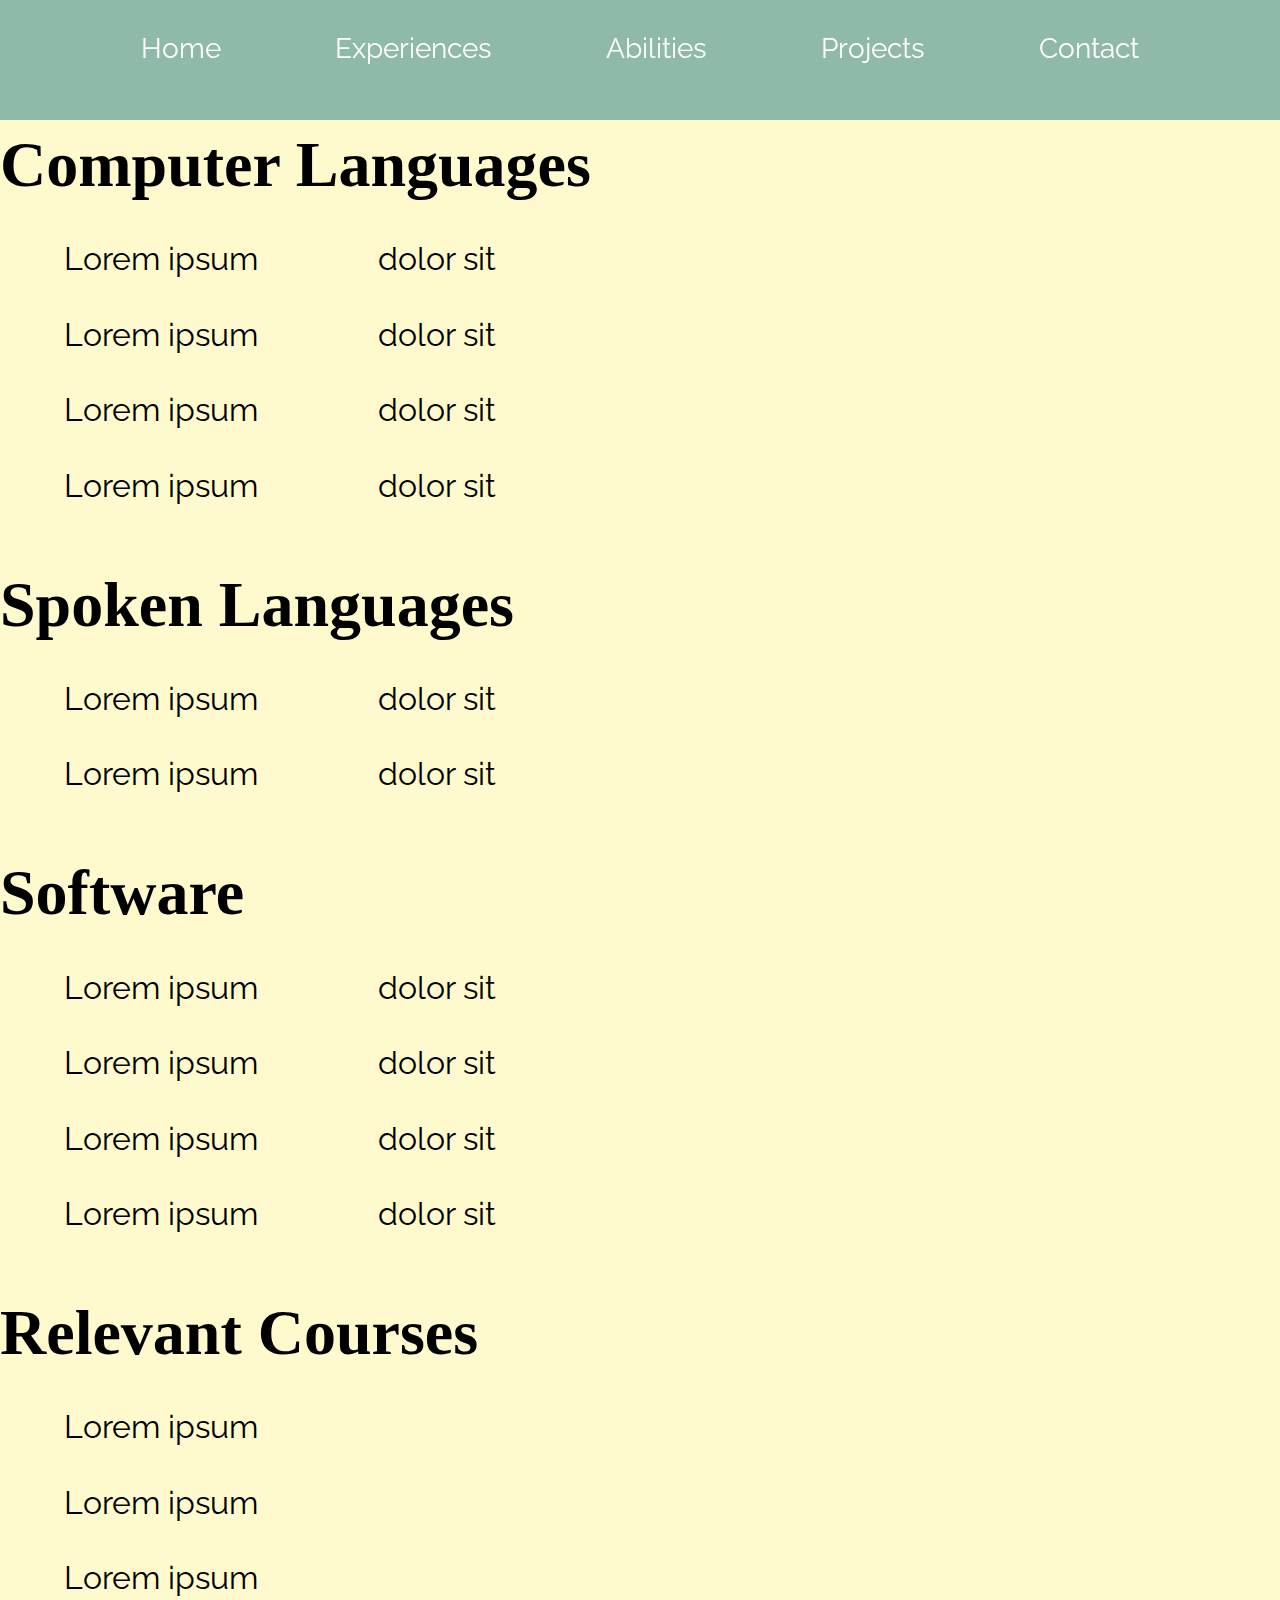
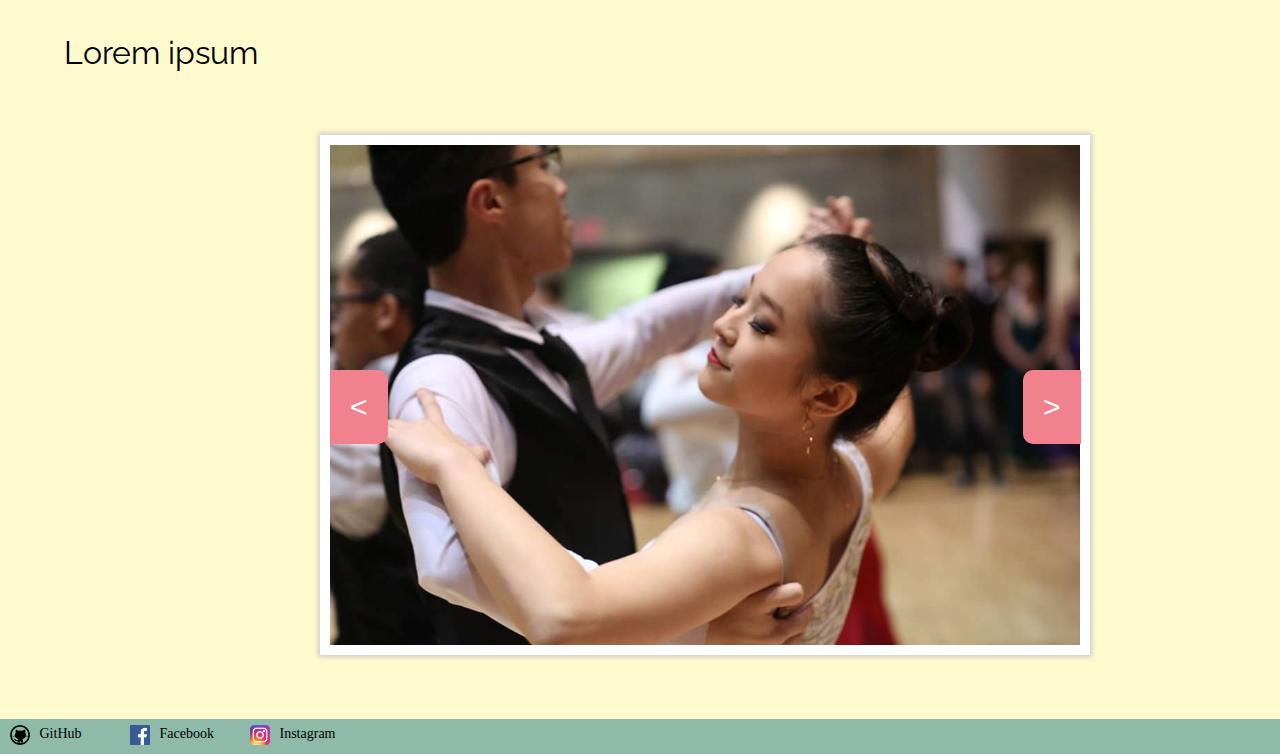
<file: abilities.html>
<!DOCTYPE html>

<html>
<link rel="stylesheet" type="text/css" href="css/abStyle.css">

<head>
    <meta http-equiv="Content-Type" content="text/html; charset=UTF-8">    
    <meta http-equiv="X-UA-Compatible" content="IE=edge">
    <meta name="viewport" content="width=device-width, initial-scale=1">
    <title>Abilities</title>                           

</head>


    


<body style="background-image: url(img/bg.png);">
    <div class="header" >
            <div class ="navbar" id = 'nav'></div>
            <div class = "navbar" id= 'nav'>
                <div class="rectangle"></div>
                <div class="navbar ul li" id='nav'>
                    <ul>
                        <li><a href="index.html">Home</a></li>
                        <li><a href= "experiences.html">Experiences</a></li>
                        <li><a href="abilities.html"> Abilities </a></li>
                        <li><a href="projects.html"> Projects </a></li>
                        <li><a href="contact.html"> Contact </a></li>
                    </ul>
                </div>
            </div>
    </div>

    <h1 class="first">Computer Languages</h1>
    <section class="list1">
        <p> Lorem ipsum 
            &nbsp;&nbsp;&nbsp;&nbsp;&nbsp;&nbsp; &nbsp;&nbsp;&nbsp;&nbsp;&nbsp;&nbsp; 
            dolor sit 
        </p>
        <p> Lorem ipsum 
            &nbsp;&nbsp;&nbsp;&nbsp;&nbsp;&nbsp; &nbsp;&nbsp;&nbsp;&nbsp;&nbsp;&nbsp; 
            dolor sit 
        </p>
        <p> Lorem ipsum 
            &nbsp;&nbsp;&nbsp;&nbsp;&nbsp;&nbsp; &nbsp;&nbsp;&nbsp;&nbsp;&nbsp;&nbsp; 
            dolor sit 
        </p>
        <p> Lorem ipsum 
            &nbsp;&nbsp;&nbsp;&nbsp;&nbsp;&nbsp; &nbsp;&nbsp;&nbsp;&nbsp;&nbsp;&nbsp; 
            dolor sit 
        </p>
    </section>
    
    <h1 class="two">Spoken Languages</h1>
    <section class="list1">
        <p> Lorem ipsum 
            &nbsp;&nbsp;&nbsp;&nbsp;&nbsp;&nbsp; &nbsp;&nbsp;&nbsp;&nbsp;&nbsp;&nbsp; 
            dolor sit 
        </p>
        <p> Lorem ipsum 
            &nbsp;&nbsp;&nbsp;&nbsp;&nbsp;&nbsp; &nbsp;&nbsp;&nbsp;&nbsp;&nbsp;&nbsp; 
            dolor sit 
        </p>
    </section>
    
    <h1 class="two">Software</h1>
    <section class="list1">
        <p> Lorem ipsum 
            &nbsp;&nbsp;&nbsp;&nbsp;&nbsp;&nbsp; &nbsp;&nbsp;&nbsp;&nbsp;&nbsp;&nbsp; 
            dolor sit 
        </p>
        <p> Lorem ipsum 
            &nbsp;&nbsp;&nbsp;&nbsp;&nbsp;&nbsp; &nbsp;&nbsp;&nbsp;&nbsp;&nbsp;&nbsp; 
            dolor sit 
        </p>
        <p> Lorem ipsum 
            &nbsp;&nbsp;&nbsp;&nbsp;&nbsp;&nbsp; &nbsp;&nbsp;&nbsp;&nbsp;&nbsp;&nbsp; 
            dolor sit 
        </p>
        <p> Lorem ipsum 
            &nbsp;&nbsp;&nbsp;&nbsp;&nbsp;&nbsp; &nbsp;&nbsp;&nbsp;&nbsp;&nbsp;&nbsp; 
            dolor sit 
        </p>
    </section>
    
    <h1 class="two">Relevant Courses</h1>
    <section class="list1">
        <p> Lorem ipsum </p>
        <p> Lorem ipsum </p>
        <p> Lorem ipsum </p>
        <p> Lorem ipsum </p>
    </section>
        
    <div id="slider">
        <div id="box">
            <div class="temp">
                 <img src = "img/gal3.jpg">
            </div>
        </div>
        
        <button class="prev" onclick= "prevImage()";> <</button>
        <button class="next" onclick="nextImage()"> ></button>
    </div>

    
    <script type= "text/javascript">
        var slider_content = document.getElementById('box');

        // contain images in an array
        var image = ['img/gal3','img/gal4', 'img/gal1', 'img/gal6', 'img/gal2',  'img/gal5'];

        var i = image.length;


        // function for next slide 

        function nextImage(){
            if (i<image.length) {
                i= i+1;
            }else{
                i = 1;
            }
              slider_content.innerHTML = "<img src="+image[i-1]+".jpg>";
        }

        
        function prevImage(){
            if (i<image.length+1 && i>1) {
                i= i-1;
            }else{
                i = image.length;
            }
              slider_content.innerHTML = "<img src="+image[i-1]+".jpg>";

        }
    </script>
        
        <footer>
        <div class="footer-rect"></div>
        <div class = "footer-comp">
            <img src="img/github.png" class = "footer-img">
            <a href= "https://github.com/jramen/jiaminwang.git" target="_blank">
                <div class= "footer-text" id= "github-footer">GitHub</div>
            </a>
        </div>
        <div class = "footer-comp">
            <img src="img/facebook.png" class = "footer-img">
            <a href= "https://www.facebook.com/jiamin.wang9988" target="_blank">
                <div class= "footer-text" id= "facebook-footer">Facebook</div>
            </a>
        </div>
        <div class = "footer-comp">
            <img src="img/ig.png" class = "footer-img">
            <a href= "https://www.instagram.com/jammingwang/?hl=en" target="_blank">
                <div class= "footer-text" id= "instagram-footer">Instagram</div>
            </a>
        </div>
        
    </footer>
    </div>
</body></html>
</file>
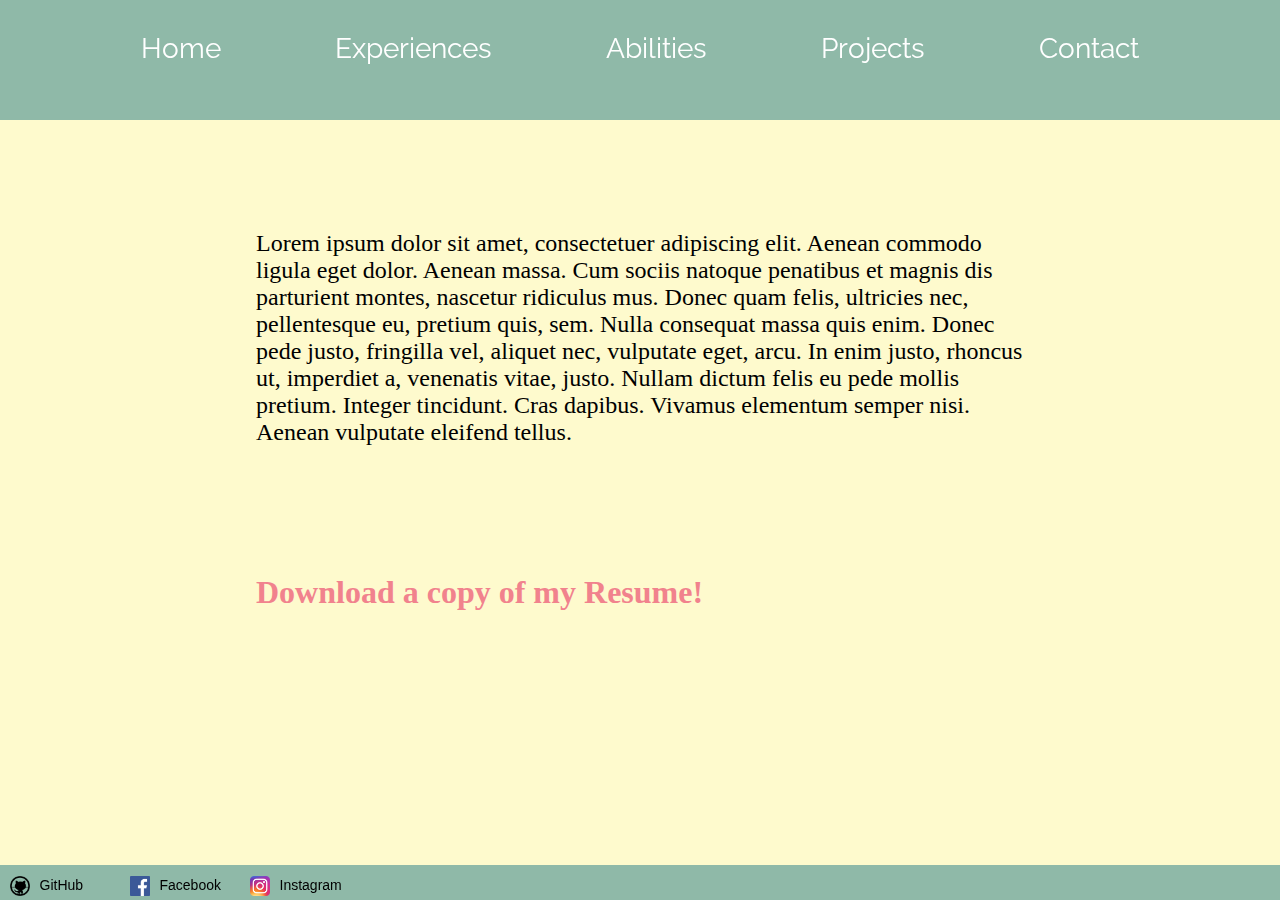
<file: contact.html>
<html>
<link rel="stylesheet" type="text/css" href="css/contactStyle.css">

<head>
	<title> Contact </title>
	<meta http-equiv="X-UA-Compatible" content="IE=edge">
    <meta name="viewport" content="width=device-width, initial-scale=1">
    <link rel="icon" href="img/phone.png">  
</head>

<body style="background-image: url(img/bg.png);">
     <div class="header">
            <div class ="navbar" id = 'nav'></div>
            <div class = "navbar" id= 'nav'>
                <div class="rectangle"></div>
                <div class="navbar ul li" id='nav'>
                    
                    <ul>
                        <li><a class="one" href="index.html">Home</a></li>
                        <li><a class="one" href= "experiences.html">Experiences</a></li>
                        <li><a class="one" href="abilities.html"> Abilities </a></li>
                        <li><a class="one" href="projects.html"> Projects </a></li>
                        <li><a class="one" href="contact.html"> Contact </a></li>
                    </ul>
                </div>
            </div>
    </div>
    
    
    <section class="intro centerWrapper" id="intro">
        <p>Lorem ipsum dolor sit amet, consectetuer adipiscing elit. Aenean commodo ligula eget dolor. Aenean massa. Cum sociis natoque penatibus et magnis dis parturient montes, nascetur ridiculus mus. Donec quam felis, ultricies nec, pellentesque eu, pretium quis, sem. Nulla consequat massa quis enim. Donec pede justo, fringilla vel, aliquet nec, vulputate eget, arcu. In enim justo, rhoncus ut, imperdiet a, venenatis vitae, justo. Nullam dictum felis eu pede mollis pretium. Integer tincidunt. Cras dapibus. Vivamus elementum semper nisi. Aenean vulputate eleifend tellus. </p>
        
        
    </section>
    
    <div class="resume">
        <strong>
        <a class="two" href= "resume.pdf" target="_blank"> Download a copy of my Resume!</a>
        </strong>
    </div>
    
       

    
    

    <footer>
        <div class = "footer-comp">
            <img src="img/github.png" class = "footer-img">
            <a href= "https://github.com/jramen/jiaminwang.git" target="_blank">
                <div class= "footer-text" id= "github-footer">GitHub</div>
            </a>
        </div>
        <div class = "footer-comp">
            <img src="img/facebook.png" class = "footer-img">
            <a href= "https://www.facebook.com/jiamin.wang9988" target="_blank">
                <div class= "footer-text" id= "facebook-footer">Facebook</div>
            </a>
        </div>
        <div class = "footer-comp">
            <img src="img/ig.png" class = "footer-img">
            <a href= "https://www.instagram.com/jammingwang/?hl=en" target="_blank">
                <div class= "footer-text" id= "instagram-footer">Instagram</div>
            </a>
        </div>
        <div class="footer-rect"></div>
    </footer>

</body>


</html>
</file>
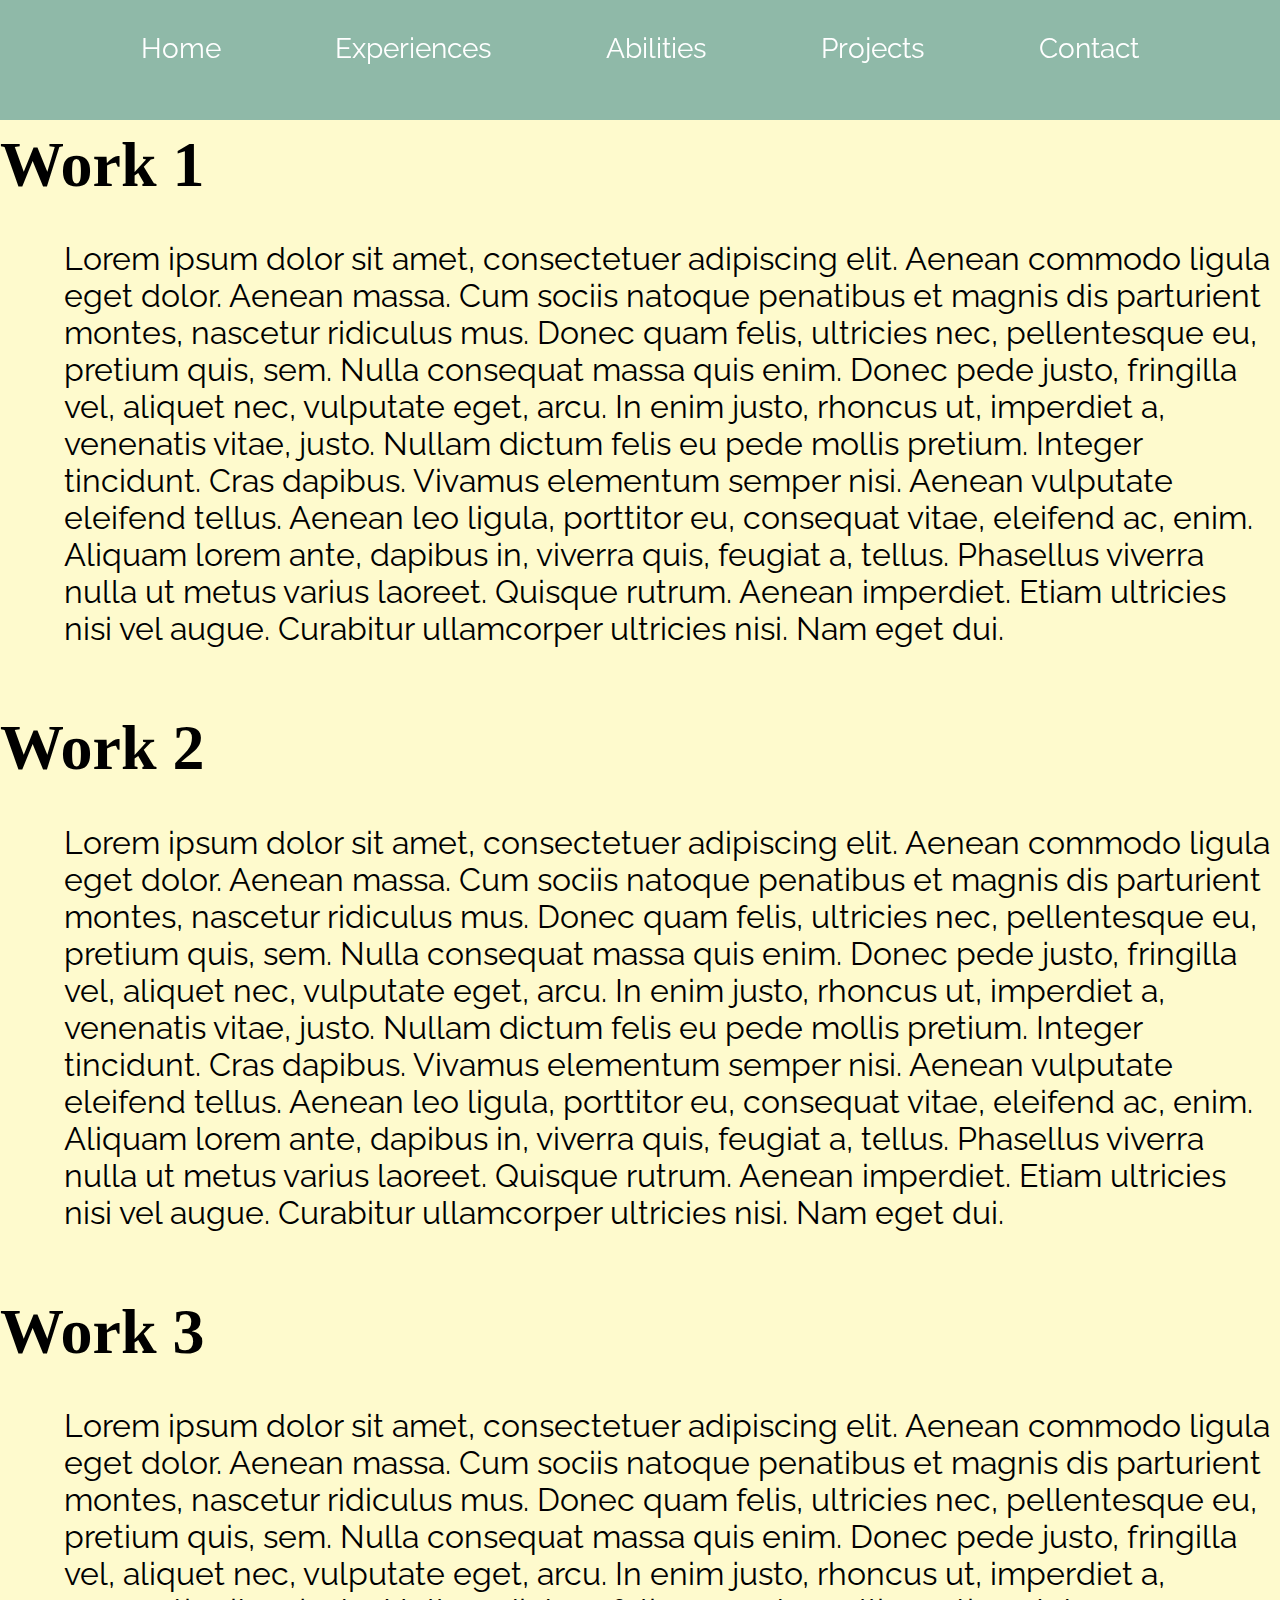
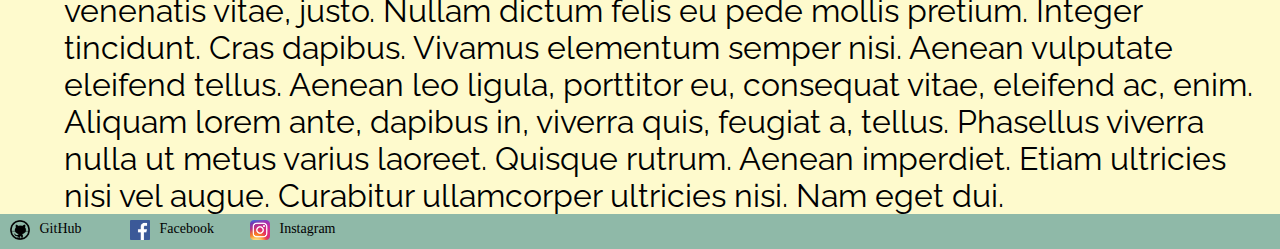
<file: experiences.html>
<!DOCTYPE html>

<html>
<link rel="stylesheet" type="text/css" href="css/abStyle.css">

<head>
    <meta http-equiv="Content-Type" content="text/html; charset=UTF-8">    
    <meta http-equiv="X-UA-Compatible" content="IE=edge">
    <meta name="viewport" content="width=device-width, initial-scale=1">
    <title>Abilities</title>                           

</head>


    


<body style="background-image: url(img/bg.png);">
    <div class="header" >
            <div class ="navbar" id = 'nav'></div>
            <div class = "navbar" id= 'nav'>
                <div class="rectangle"></div>
                <div class="navbar ul li" id='nav'>
                    <ul>
                        <li><a href="index.html">Home</a></li>
                        <li><a href= "experiences.html">Experiences</a></li>
                        <li><a href="abilities.html"> Abilities </a></li>
                        <li><a href="projects.html"> Projects </a></li>
                        <li><a href="contact.html"> Contact </a></li>
                    </ul>
                </div>
            </div>
    </div>

    <h1 class="first">Work 1</h1>
    <section class="list1">
        <p> Lorem ipsum dolor sit amet, consectetuer adipiscing elit. Aenean commodo ligula eget dolor. Aenean massa. Cum sociis natoque penatibus et magnis dis parturient montes, nascetur ridiculus mus. Donec quam felis, ultricies nec, pellentesque eu, pretium quis, sem. Nulla consequat massa quis enim. Donec pede justo, fringilla vel, aliquet nec, vulputate eget, arcu. In enim justo, rhoncus ut, imperdiet a, venenatis vitae, justo. Nullam dictum felis eu pede mollis pretium. Integer tincidunt. Cras dapibus. Vivamus elementum semper nisi. Aenean vulputate eleifend tellus. Aenean leo ligula, porttitor eu, consequat vitae, eleifend ac, enim. Aliquam lorem ante, dapibus in, viverra quis, feugiat a, tellus. Phasellus viverra nulla ut metus varius laoreet. Quisque rutrum. Aenean imperdiet. Etiam ultricies nisi vel augue. Curabitur ullamcorper ultricies nisi. Nam eget dui.
        </p>
       
    </section>
    
    <h1 class="two">Work 2</h1>
    <section class="list1">
        <p> Lorem ipsum dolor sit amet, consectetuer adipiscing elit. Aenean commodo ligula eget dolor. Aenean massa. Cum sociis natoque penatibus et magnis dis parturient montes, nascetur ridiculus mus. Donec quam felis, ultricies nec, pellentesque eu, pretium quis, sem. Nulla consequat massa quis enim. Donec pede justo, fringilla vel, aliquet nec, vulputate eget, arcu. In enim justo, rhoncus ut, imperdiet a, venenatis vitae, justo. Nullam dictum felis eu pede mollis pretium. Integer tincidunt. Cras dapibus. Vivamus elementum semper nisi. Aenean vulputate eleifend tellus. Aenean leo ligula, porttitor eu, consequat vitae, eleifend ac, enim. Aliquam lorem ante, dapibus in, viverra quis, feugiat a, tellus. Phasellus viverra nulla ut metus varius laoreet. Quisque rutrum. Aenean imperdiet. Etiam ultricies nisi vel augue. Curabitur ullamcorper ultricies nisi. Nam eget dui.
        </p>
    </section>
    
    <h1 class="two">Work 3</h1>
    <section class="list1">
        <p> Lorem ipsum dolor sit amet, consectetuer adipiscing elit. Aenean commodo ligula eget dolor. Aenean massa. Cum sociis natoque penatibus et magnis dis parturient montes, nascetur ridiculus mus. Donec quam felis, ultricies nec, pellentesque eu, pretium quis, sem. Nulla consequat massa quis enim. Donec pede justo, fringilla vel, aliquet nec, vulputate eget, arcu. In enim justo, rhoncus ut, imperdiet a, venenatis vitae, justo. Nullam dictum felis eu pede mollis pretium. Integer tincidunt. Cras dapibus. Vivamus elementum semper nisi. Aenean vulputate eleifend tellus. Aenean leo ligula, porttitor eu, consequat vitae, eleifend ac, enim. Aliquam lorem ante, dapibus in, viverra quis, feugiat a, tellus. Phasellus viverra nulla ut metus varius laoreet. Quisque rutrum. Aenean imperdiet. Etiam ultricies nisi vel augue. Curabitur ullamcorper ultricies nisi. Nam eget dui.
        </p>
    </section>
    
          
    
        
        <footer>
        <div class="footer-rect"></div>
        <div class = "footer-comp">
            <img src="img/github.png" class = "footer-img">
            <a href= "https://github.com/jramen/jiaminwang.git" target="_blank">
                <div class= "footer-text" id= "github-footer">GitHub</div>
            </a>
        </div>
        <div class = "footer-comp">
            <img src="img/facebook.png" class = "footer-img">
            <a href= "https://www.facebook.com/jiamin.wang9988" target="_blank">
                <div class= "footer-text" id= "facebook-footer">Facebook</div>
            </a>
        </div>
        <div class = "footer-comp">
            <img src="img/ig.png" class = "footer-img">
            <a href= "https://www.instagram.com/jammingwang/?hl=en" target="_blank">
                <div class= "footer-text" id= "instagram-footer">Instagram</div>
            </a>
        </div>
        
    </footer>
    </div>
</body></html>
</file>
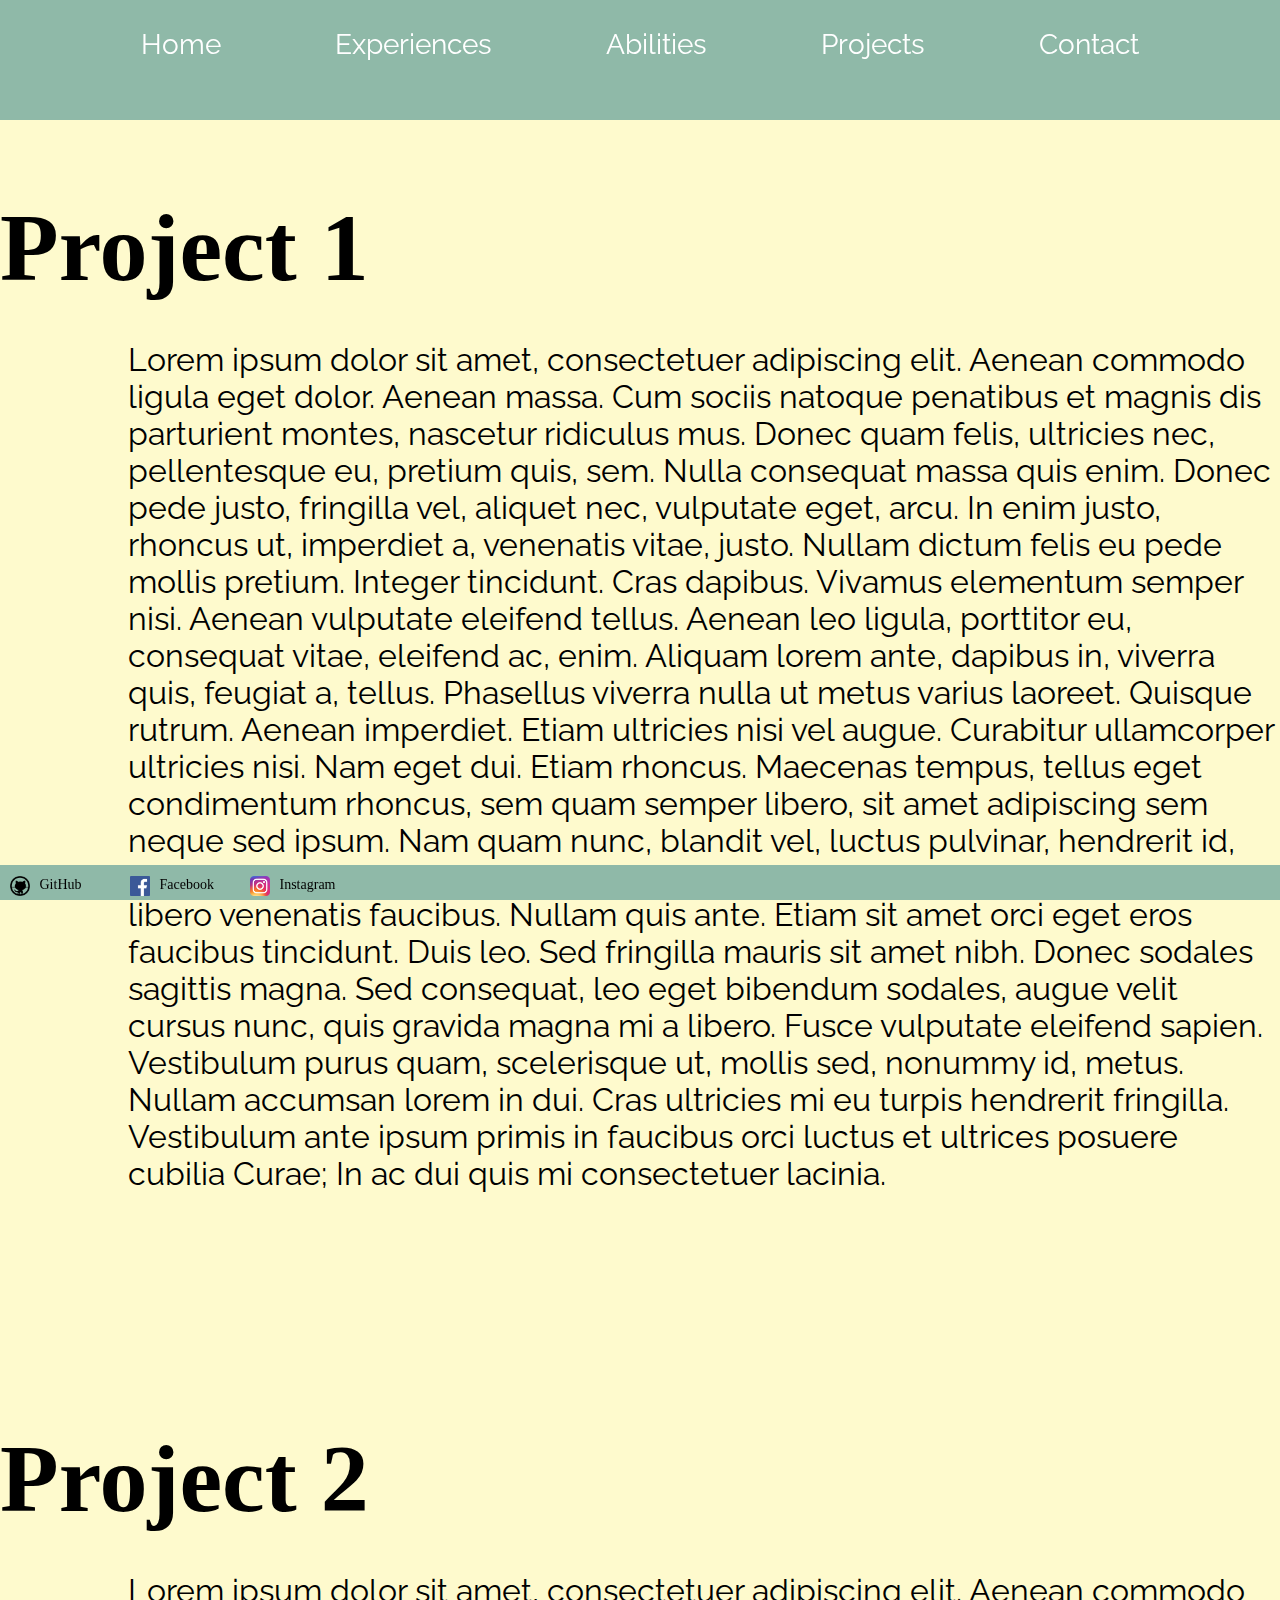
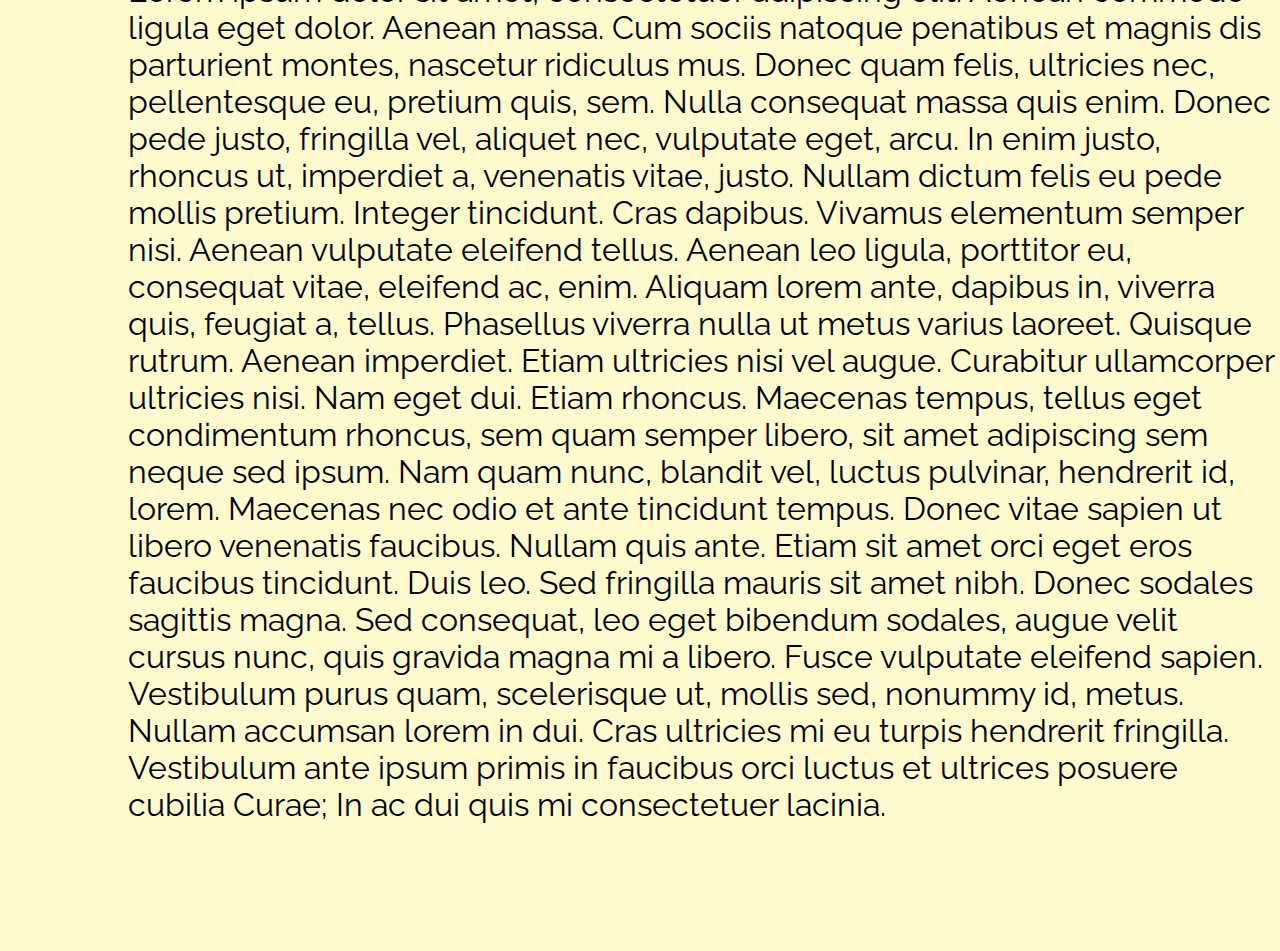
<file: projects.html>
<html>
<link rel="stylesheet" type="text/css" href="css/projStyle.css">
    
<head>
    <title>Projects</title> 
</head>

<body style="background-image: url(img/bg.png);">
    <div class="header" >
            <div class ="navbar" id = 'nav'></div>
            <div class = "navbar" id= 'nav'>
                <div class="rectangle"></div>
                <div class="navbar ul li" id='nav'>
                    <ul>
                        <li><a href="index.html">Home</a></li>
                        <li><a href= "experiences.html">Experiences</a></li>
                        <li><a href="abilities.html"> Abilities </a></li>
                        <li><a href="projects.html"> Projects </a></li>
                        <li><a href="contact.html"> Contact </a></li>
                    </ul>
                </div>
            </div>
    </div>

    <h1 class="first">Project 1</h1>
    <section class="parallax">
        <div class="parallax-inner" >
            <p>Lorem ipsum dolor sit amet, consectetuer adipiscing elit. Aenean commodo ligula eget dolor. Aenean massa. Cum sociis natoque penatibus et magnis dis parturient montes, nascetur ridiculus mus. Donec quam felis, ultricies nec, pellentesque eu, pretium quis, sem. Nulla consequat massa quis enim. Donec pede justo, fringilla vel, aliquet nec, vulputate eget, arcu. In enim justo, rhoncus ut, imperdiet a, venenatis vitae, justo. Nullam dictum felis eu pede mollis pretium. Integer tincidunt. Cras dapibus. Vivamus elementum semper nisi. Aenean vulputate eleifend tellus. Aenean leo ligula, porttitor eu, consequat vitae, eleifend ac, enim. Aliquam lorem ante, dapibus in, viverra quis, feugiat a, tellus. Phasellus viverra nulla ut metus varius laoreet. Quisque rutrum. Aenean imperdiet. Etiam ultricies nisi vel augue. Curabitur ullamcorper ultricies nisi. Nam eget dui.

            Etiam rhoncus. Maecenas tempus, tellus eget condimentum rhoncus, sem quam semper libero, sit amet adipiscing sem neque sed ipsum. Nam quam nunc, blandit vel, luctus pulvinar, hendrerit id, lorem. Maecenas nec odio et ante tincidunt tempus. Donec vitae sapien ut libero venenatis faucibus. Nullam quis ante. Etiam sit amet orci eget eros faucibus tincidunt. Duis leo. Sed fringilla mauris sit amet nibh. Donec sodales sagittis magna. Sed consequat, leo eget bibendum sodales, augue velit cursus nunc, quis gravida magna mi a libero. Fusce vulputate eleifend sapien. Vestibulum purus quam, scelerisque ut, mollis sed, nonummy id, metus. Nullam accumsan lorem in dui. Cras ultricies mi eu turpis hendrerit fringilla. Vestibulum ante ipsum primis in faucibus orci luctus et ultrices posuere cubilia Curae; In ac dui quis mi consectetuer lacinia. </p>

        </div>
    </section>
    
    <h1 class="two">Project 2</h1>
    <section class="parallax2">
        <div class="parallax-inner2">
            <p>Lorem ipsum dolor sit amet, consectetuer adipiscing elit. Aenean commodo ligula eget dolor. Aenean massa. Cum sociis natoque penatibus et magnis dis parturient montes, nascetur ridiculus mus. Donec quam felis, ultricies nec, pellentesque eu, pretium quis, sem. Nulla consequat massa quis enim. Donec pede justo, fringilla vel, aliquet nec, vulputate eget, arcu. In enim justo, rhoncus ut, imperdiet a, venenatis vitae, justo. Nullam dictum felis eu pede mollis pretium. Integer tincidunt. Cras dapibus. Vivamus elementum semper nisi. Aenean vulputate eleifend tellus. Aenean leo ligula, porttitor eu, consequat vitae, eleifend ac, enim. Aliquam lorem ante, dapibus in, viverra quis, feugiat a, tellus. Phasellus viverra nulla ut metus varius laoreet. Quisque rutrum. Aenean imperdiet. Etiam ultricies nisi vel augue. Curabitur ullamcorper ultricies nisi. Nam eget dui.

            Etiam rhoncus. Maecenas tempus, tellus eget condimentum rhoncus, sem quam semper libero, sit amet adipiscing sem neque sed ipsum. Nam quam nunc, blandit vel, luctus pulvinar, hendrerit id, lorem. Maecenas nec odio et ante tincidunt tempus. Donec vitae sapien ut libero venenatis faucibus. Nullam quis ante. Etiam sit amet orci eget eros faucibus tincidunt. Duis leo. Sed fringilla mauris sit amet nibh. Donec sodales sagittis magna. Sed consequat, leo eget bibendum sodales, augue velit cursus nunc, quis gravida magna mi a libero. Fusce vulputate eleifend sapien. Vestibulum purus quam, scelerisque ut, mollis sed, nonummy id, metus. Nullam accumsan lorem in dui. Cras ultricies mi eu turpis hendrerit fringilla. Vestibulum ante ipsum primis in faucibus orci luctus et ultrices posuere cubilia Curae; In ac dui quis mi consectetuer lacinia. </p>
        </div>
    </section>
    
    <footer>
        
        <div class = "footer-comp">
            <img src="img/github.png" class = "footer-img">
            <a href= "https://github.com/jramen/jiaminwang.git" target="_blank">
                <div class= "footer-text" id= "github-footer">GitHub</div>
            </a>
        </div>
        <div class = "footer-comp">
            <img src="img/facebook.png" class = "footer-img">
            <a href= "https://www.facebook.com/jiamin.wang9988" target="_blank">
                <div class= "footer-text" id= "facebook-footer">Facebook</div>
            </a>
        </div>
        <div class = "footer-comp">
            <img src="img/ig.png" class = "footer-img">
            <a href= "https://www.instagram.com/jammingwang/?hl=en" target="_blank">
                <div class= "footer-text" id= "instagram-footer">Instagram</div>
            </a>
        </div>
        <div class="footer-rect"></div>
        
    </footer>

</body>  
</html>
</file>
<file: css/abStyle.css>
@import url('https://fonts.googleapis.com/css?family=Raleway');
@import url('https://fonts.googleapis.com/css?family=Oswald');

*{
    padding: 0px;
    margin:0px;
    box-sizing: border-box;
}

footer {
 bottom: 0;
 width: 100%;
}


.header{
    height:0%;
    width:100%;
    margin:auto;
    top: 0;
    background-size:cover;
}

.navbar{
    height: 15%;
    width:100%;
    position: fixed;
    top: 0px;
    left: 0px;
    text-align: center;
    transition: 0.5s;
    z-index: 900;
}

.navbar ul li{
    list-style-type:none;
    display: inline-block;
    padding: 18px 55px;
    color: white;
    font-size: 28px;
    font-family: 'Raleway', sans-serif;
    cursor: pointer;
    border-radius: 10px;
    transition: 0.2s;
    opacity: 1;
    padding-top: 2.5%;
}

.navbar ul li:hover{
    background: #F1828D; 
}

.intro {
    text-align: left;
    font-size:150%;
    color: black;
    letter-spacing: 1%;
    margin: 15% 0;
    margin-bottom: 0%;
    padding-top: 3%;
    padding-left: 35%;
    padding-right: 10%
}

.rectangle {
    min-height: 120px;
    background-color: #8FB9A8;
}


a:link
{
    color:#FFFFFF;
    opacity=1; 
    text-decoration: none;
}

a:visited
{
    color:#FFFFFF;
    opacity=1;
    text-decoration: none;
}

a:hover 
{
    color:#FFFFFF;
    opacity=1;
    text-decoration: none;
}

.footer-comp {
	float: left;
	width: 120px;
	height: 30px;
	transition: all 0.25s;
}

.footer-img {
	height: 65%;
	margin: 5%;
	margin-right: 10px;
	margin-left: 10px;
	border: none;
	float: left;
}


.footer-text {
	font-size: 14px;
	line-height: 30px;
	text-align: center;	
	color: black;
	float: left;
}

.footer-rect {
    width: 100%;
    height: 35px;
    background-color: #8FB9A8;
    z-index:  -1;
    position: absolute;
}

img{
    width: 100;
    height: 500px;
}

#slider {
    width: 770px;
    height: 520px;
    margin: 5% 25%;
    position: relative;
    border: 10px solid white;
    box-shadow: 0px 0px 5px 2px #ccc;
    z-index: 800;
}

button {
    padding:20px;
    border: none;
    background: #F1828D;
    font-size: 30px;
    color: white;
    position: absolute;
    top: 45%; 
    cursor: pointer;
}

.next {
    border-radius: 10px 0px 0px 10px;
    margin-left: 693px;
}

.prev {
    border-radius: 0px 10px 10px 0px;
}

p{
    text-align: left;
    font-size: 200%;
    color: black;
    letter-spacing: 1%;
    padding-top: 3%;
    padding-left: 5%;
    font-family: 'Raleway', sans-serif; 
}

h1.first{
    text-align:left;
    font-size:400%;
    color: black;
    letter-spacing: 1%;
    margin: 10% 0;
    margin-bottom: 0%;
}

h1.two{
    text-align:left;
    font-size: 400%;
    color: black;
    letter-spacing: 1%;
    margin: 5% 0;
    margin-bottom: 0%;
}

list1 {
    padding-left: 10%; 
    font-size: 90%;
    color: black; 
}

@media (max-width: 600px) {
    .navbar ul li{
        list-style-type:none;
        display: inline-block;
        padding: 9px 21px;
        color: white;
        font-size: 20px;
        font-family: 'Raleway', sans-serif;
        cursor: pointer;
        border-radius: 10px;
        transition: 0.2s;
        opacity: 1;
        padding-top: 2.2%; 
        
    }
    
    .rectangle {
        min-height: 90px;
        background-color: #8FB9A8;
    }
    
    .footer-img {
        height: 50%;
        width: 13%;
        margin: 5%;
        margin-right: 2px;
        margin-left: 10px;
        border: none;
        float: left;
    }
    

    .footer-text {
        font-size: 13px;
        line-height: 30px;
        text-align: center;	
        color: black;
        float: left;
        
    }

   
    h1.first{
        padding-top: 19%;
        text-align:left;
        font-size:200%;
        color: black;
        letter-spacing: 1%;
        margin: 10% 0;
        margin-bottom: 0%;
    }

    h1.two{
        text-align:left;
        font-size: 200%;
        color: black;
        letter-spacing: 1%;
        margin: 5% 0;
        margin-bottom: 0%;
    }
    p{
        text-align: left;
        font-size: 100%;
        color: black;
        letter-spacing: 1%;
        padding-top: 3%;
        padding-left: 5%;
        font-family: 'Raleway', sans-serif; 
    }
    
    img{
        width: 280px;
        height: 200px;
    }

    #slider {
        width: 300px;
        height: 220px;
        margin: 5% 8%;
        position: relative;
        border: 10px solid white;
        box-shadow: 0px 0px 5px 2px #ccc;
        z-index: 800;
    }

    button {
        padding:2px;
        border: none;
        background: #F1828D;
        font-size:30px;
        color: white;
        position: absolute;
        top: 45%; 
        cursor: pointer;
    }
    
    .next {
        border-radius: 10px 0px 0px 10px;
        margin-left: 259px;
    }

}
</file>
<file: css/contactStyle.css>
@import url('https://fonts.googleapis.com/css?family=Raleway');
@import url('https://fonts.googleapis.com/css?family=Oswald');


*{
    padding: 0px;
    margin:0px;
    box-sizing: border-box;
}


.header{
    height:0%;
    width:100%;
    margin:auto;
    top: 0;
    background-size:cover;
}

.navbar{
    height: 15%;
    width:100%;
    position: fixed;
    top: 0px;
    left: 0px;
    text-align: center;
    transition: 0.5s;
}

.navbar ul li{
    list-style-type:none;
    display: inline-block;
    padding: 18px 55px;
    color: white;
    font-size: 28px;
    font-family: 'Raleway', sans-serif;
    cursor: pointer;
    border-radius: 10px;
    transition: 0.2s;
    opacity: 1;
    padding-top: 2.5%;
}

.navbar ul li:hover{
    background: #F1828D; 
}


.rectangle {
    min-height: 120px;
    background-color: #8FB9A8;
}



a.one:link
{
    color:#FFFFFF;
    opacity=1; 
    text-decoration: none;
}

a.one:visited
{
    color:#FFFFFF;
    opacity=1;
    text-decoration: none;
}

a.one:hover 
{
    color:#FFFFFF;
    opacity=1;
    text-decoration: none;
}

footer {
 position: fixed;
 bottom: 0;
 width: 100%;
}

.footer-comp {
	float: left;
	width: 120px;
	height: 30px;
	transition: all 0.25s;
}

.footer-img {
	height: 65%;
	margin: 5%;
	margin-right: 10px;
	margin-left: 10px;
	border: none;
	float: left;
}


.footer-text {
	font-family: Arial;
	font-size: 14px;
	line-height: 30px;
	text-align: center;	
	color: black;
	float: left;
}

.footer-rect {
    bottom: 0;
    width: 100%;
    height: 35px;
    background-color: #8FB9A8;
    z-index:  -1;
    position: fixed; 
}

.intro {
    text-align: left;
    font-size:150%;
    color: black;
    letter-spacing: 1%;
    margin: 15% 0;
    margin-bottom: 0%;
    padding-top: 3%;
    padding-left: 20%;
    padding-right: 20%
}

.resume {
    padding-top: 10%; 
    padding-left: 20%;
    padding-right: 20%
    color: #F1828D; 
    font-size:200%;
}


a.two:link
{
    color:#F1828D;
    opacity=1; 
    text-decoration: none;
}

a.two:visited
{
    color:#F1828D;
    opacity=1;
    text-decoration: none;
}

a.two:hover 
{
    color:#F1828D;
    opacity=1;
    text-decoration: none;
}


@media (max-width: 600px) {
    .navbar ul li{
        list-style-type:none;
        display: inline-block;
        padding: 9px 21px;
        color: white;
        font-size: 20px;
        font-family: 'Raleway', sans-serif;
        cursor: pointer;
        border-radius: 10px;
        transition: 0.2s;
        opacity: 1;
        padding-top: 2.2%; 
        
    }
    
    .rectangle {
        min-height: 90px;
        background-color: #8FB9A8;
    }

    
    .intro {
        text-align: left;
        font-size:150%;
        color: black;
        letter-spacing: 1%;
        margin: 15% 0;
        margin-bottom: 0%;
        padding-top: 14%;
        padding-left: 13%;
        padding-right: 10%;
    }
    
    .resume {
        padding-left: 20%;
        padding-right: 20%;
        padding-bottom: 10%;
        color: #F1828D; 
        font-size:200%;
    }
    
    .footer-img {
        height: 50%;
        margin: 5%;
        margin-right: 2 px;
        margin-left: 10px;
        border: none;
        float: left;
    }


    .footer-text {
        font-size: 13px;
        line-height: 30px;
        text-align: center;	
        color: black;
        float: left;
    }

    .footer-rect {
        bottom: 0;
        width: 100%;
        height: 30px;
        background-color: #8FB9A8;
        z-index:  -1;
        position: fixed;
    }

}
</file>
<file: css/projStyle.css>
@import url('https://fonts.googleapis.com/css?family=Raleway');
@import url('https://fonts.googleapis.com/css?family=Oswald');


*{
    padding: 0px;
    margin:0px;
    box-sizing: border-box;
}

.header{
    height:0%;
    width:100%;
    margin:auto;
    top: 0;
    background-size:cover;
}

.navbar{
    height: 15%;
    width:100%;
    position: fixed;
    top: 0px;
    left: 0px;
    text-align: center;
    transition: 0.5s;
}

.navbar ul li{
    list-style-type:none;
    display: inline-block;
    padding: 18px 55px;
    color: white;
    font-size: 28px;
    font-family: 'Raleway', sans-serif;
    cursor: pointer;
    border-radius: 10px;
    transition: 0.2s;
    opacity: 1;
    padding-top: 2.2%;   
}

.navbar ul li:hover{
    background: #F1828D; 
}


.rectangle {
    min-height: 120px;
    background-color: #8FB9A8;
    
}


a:link
{
    color:#FFFFFF;
    opacity=1; 
    text-decoration: none;
}

a:visited
{
    color:#FFFFFF;
    opacity=1;
    text-decoration: none;
}

a:hover 
{
    color:#FFFFFF;
    opacity=1;
    text-decoration: none;
}

footer {
 position: fixed;
 bottom: 0;
 width: 100%;
}

.footer-comp {
    float: left;
    width: 120px;
    height: 30px;
    transition: all 0.25s;
}

.footer-img {
    height: 65%;
    margin: 5%;
    margin-right: 10px;
    margin-left: 10px;
    border: none;
    float: left;
}


.footer-text {
    font-size: 14px;
    line-height: 30px;
    text-align: center; 
    color: black;
    float: left;
}

.footer-rect {
    bottom: 0;
    width: 100%;
    height: 35px;
    background-color: #8FB9A8;
    z-index:  -1;
    position: fixed;
}

p{
    text-align: left;
    font-size: 200%;
    color: black;
    letter-spacing: 1%;
    padding-top: 3%;
    padding-left: 10%;
    font-family: 'Raleway', sans-serif; 
}

h1.first{
    text-align:left;
    font-size:600%;
    color: black;
    letter-spacing: 1%;
    margin: 15% 0;
    margin-bottom: 0%;
}

h1.two{
    text-align:left;
    font-size:600%;
    color: black;
    letter-spacing: 1%;
    margin: 8% 0;
    margin-bottom: 0%;
}

.parallax {
    background: url("https://images.unsplash.com/photo-1495987976467-244d20b4b39a?ixlib=rb-1.2.1&w=1000&q=80") no-repeat fixed 100%;
    background-size: cover;
    padding-bottom: 10%;
   
}


.parallax2 {
    background: url("https://wallpapercave.com/wp/wp1910083.jpg") repeat fixed 100%;
    background-size: cover;
    padding-bottom: 10%;
    
}


@media (max-width: 600px) {
    .navbar ul li{
        list-style-type:none;
        display: inline-block;
        padding: 9px 21px;
        color: white;
        font-size: 20px;
        font-family: 'Raleway', sans-serif;
        cursor: pointer;
        border-radius: 10px;
        transition: 0.2s;
        opacity: 1;
        padding-top: 2.2%; 
        
    }
    
    .rectangle {
        min-height: 90px;
        background-color: #8FB9A8;
    }
    
    .footer-img {
        height: 50%;
        margin: 5%;
        margin-right: 2 px;
        margin-left: 10px;
        border: none;
        float: left;
    }


    .footer-text {
        font-size: 13px;
        line-height: 30px;
        text-align: center; 
        color: black;
        float: left;
    }

    .footer-rect {
        bottom: 0;
        width: 100%;
        height: 30px;
        background-color: #8FB9A8;
        z-index:  -1;
        position: fixed;
    }
    
    h1.first{
        padding-top: 18%;
        text-align:left;
        font-size:200%;
        color: black;
        letter-spacing: 1%;
        margin: 10% 0;
        margin-bottom: 0%;
    }

    h1.two{
        text-align:left;
        font-size: 200%;
        color: black;
        letter-spacing: 1%;
        margin: 5% 0;
        margin-bottom: 0%;
    }
    
    p{
        text-align: left;
        font-size: 100%;
        color: black;
        letter-spacing: 1%;
        padding-top: 3%;
        padding-left: 5%;
        font-family: 'Raleway', sans-serif; 
    }

}
</file>
